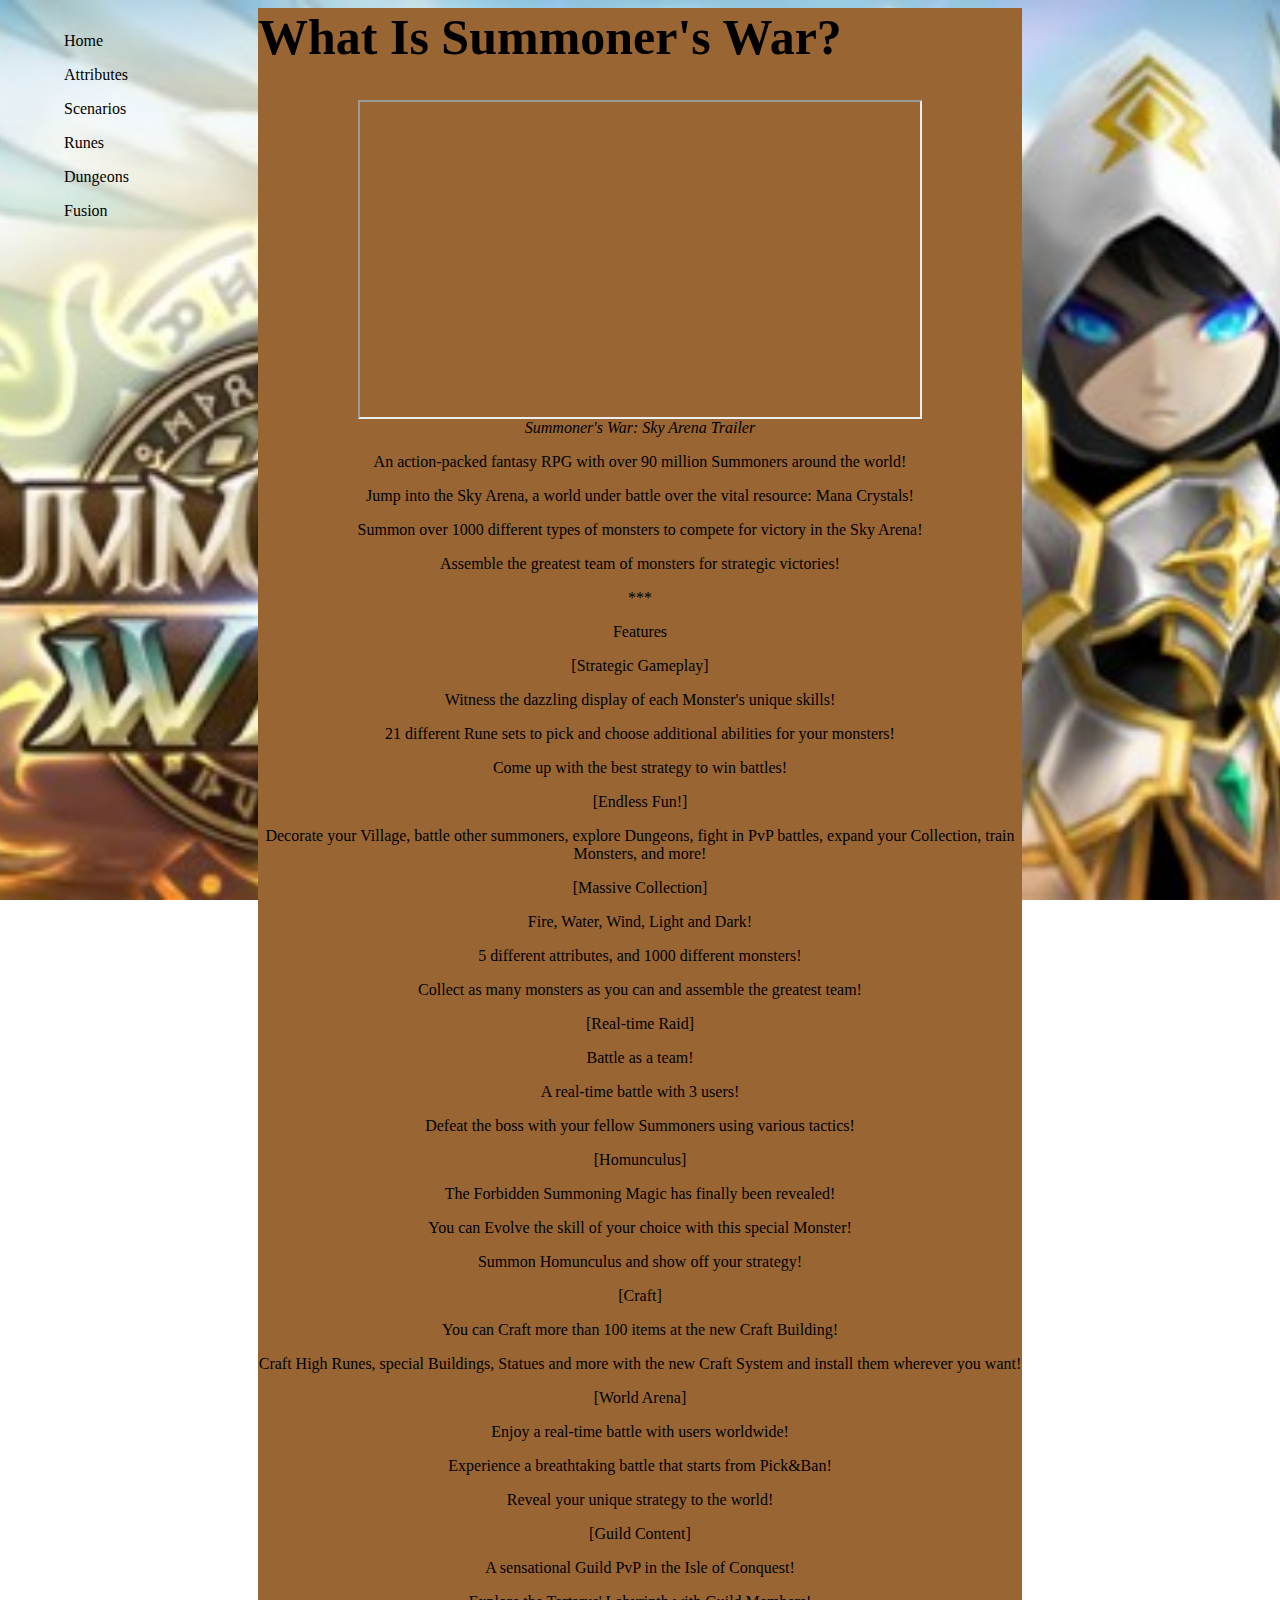
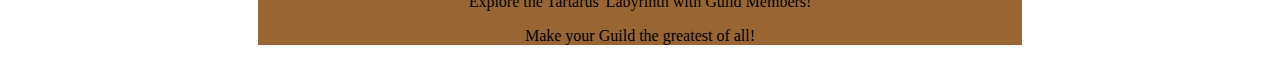
<file: index.html>
<!DOCTYPE html>
<html lang="en">
    <head>
		
        <meta charset="utf-8"/>
		 
        <link  href="styles/main.css" rel="stylesheet"/>
		<link href="styles/normalize_index.css" rel="stylesheet"/>
		<link href="images/favicon.ico" rel="Icon"/>
		<meta name="viewport" content="width=device-width, initial-scale=1">
        <title>Summoner's War: Sky Arena</title>        
    </head>
    <body>
        <header>            
        </header>
		<aside class="Left">
		<ul id="Nav">
		<li><a href="index.html">Home</a></li>
		<li><a href="attributes.html">Attributes</a></li>
		<li><a href="scenarios.html">Scenarios</a></li>
		<li><a href="runes.html">Runes</a></li>
		<li><a href="dungeons.html">Dungeons</a></li>
		<li><a href="fusion.html">Fusion</a></li>
		</ul>
		</aside>
		<div class="Wrapper">
        <h1>What Is Summoner's War?</h1>
		<figure>
          <iframe id="Trailer" src= "https://www.youtube.com/embed/6xYCsZW07o4" allowfullscreen></iframe>
         <figcaption><cite>Summoner's War: Sky Arena Trailer</cite></figcaption>
      </figure>
			<p>An action-packed fantasy RPG with over 90 million Summoners around the world!</p>

			<p>Jump into the Sky Arena, a world under battle over the vital resource: Mana Crystals!</p>
			<p>Summon over 1000 different types of monsters to compete for victory in the Sky Arena!</p>
			
			<p>Assemble the greatest team of monsters for strategic victories!</p>
			
			<p>***</p>
			
			<p>Features<p>
			
			<p>[Strategic Gameplay]</p>
			<p> Witness the dazzling display of each Monster's unique skills!</p>
			<p> 21 different Rune sets to pick and choose additional abilities for your monsters!</p>
			<p> Come up with the best strategy to win battles!</p>
			
			<p>[Endless Fun!]</p>
			<p> Decorate your Village, battle other summoners, explore Dungeons, fight in PvP battles, expand your Collection, train Monsters, and more!</p>
			
			<p>[Massive Collection]</p>
			<p> Fire, Water, Wind, Light and Dark!</p>
			<p> 5 different attributes, and 1000 different monsters!</p>
			<p> Collect as many monsters as you can and assemble the greatest team!</p>
			
			<p>[Real-time Raid]</p>
			<p> Battle as a team!</p>
			<p> A real-time battle with 3 users!</p>
			<p> Defeat the boss with your fellow Summoners using various tactics!</p>
			
			<p>[Homunculus]</p>
				<p>The Forbidden Summoning Magic has finally been revealed!</p>
				<p>You can Evolve the skill of your choice with this special Monster!</p>
				<p>Summon Homunculus and show off your strategy!</p>
			
			<p>[Craft]</p>
			<p> You can Craft more than 100 items at the new Craft Building!</p>
			<p> Craft High Runes, special Buildings, Statues and more with the new Craft System and install them wherever you want!</p>
			
			<p>[World Arena]</p>
			<p> Enjoy a real-time battle with users worldwide!</p>
			<p> Experience a breathtaking battle that starts from Pick&Ban!</p>
			<p> Reveal your unique strategy to the world!</p>
			
			<p>[Guild Content]</p>
			<p> A sensational Guild PvP in the Isle of Conquest!</p>
			<p> Explore the Tartarus' Labyrinth with Guild Members!</p>
			<p> Make your Guild the greatest of all!</p>
		</div>
    </body>
</html>
</file>
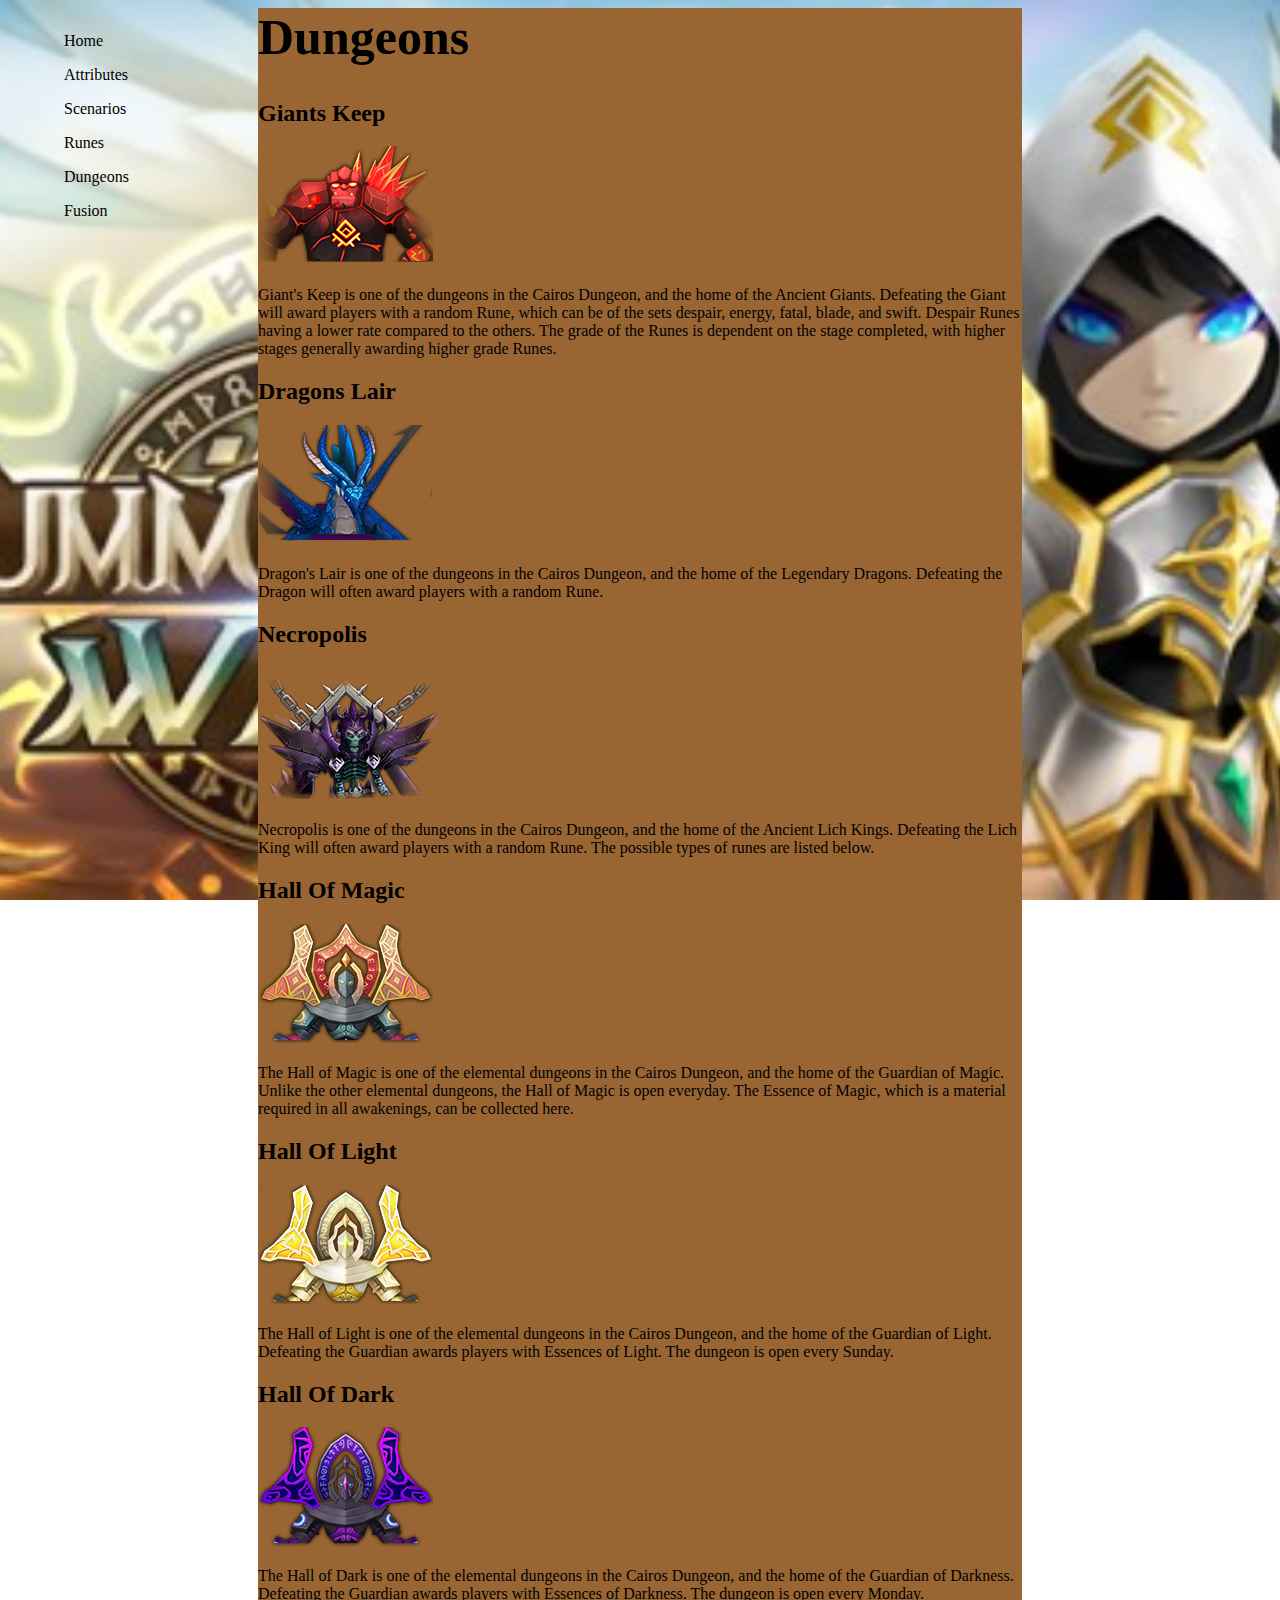
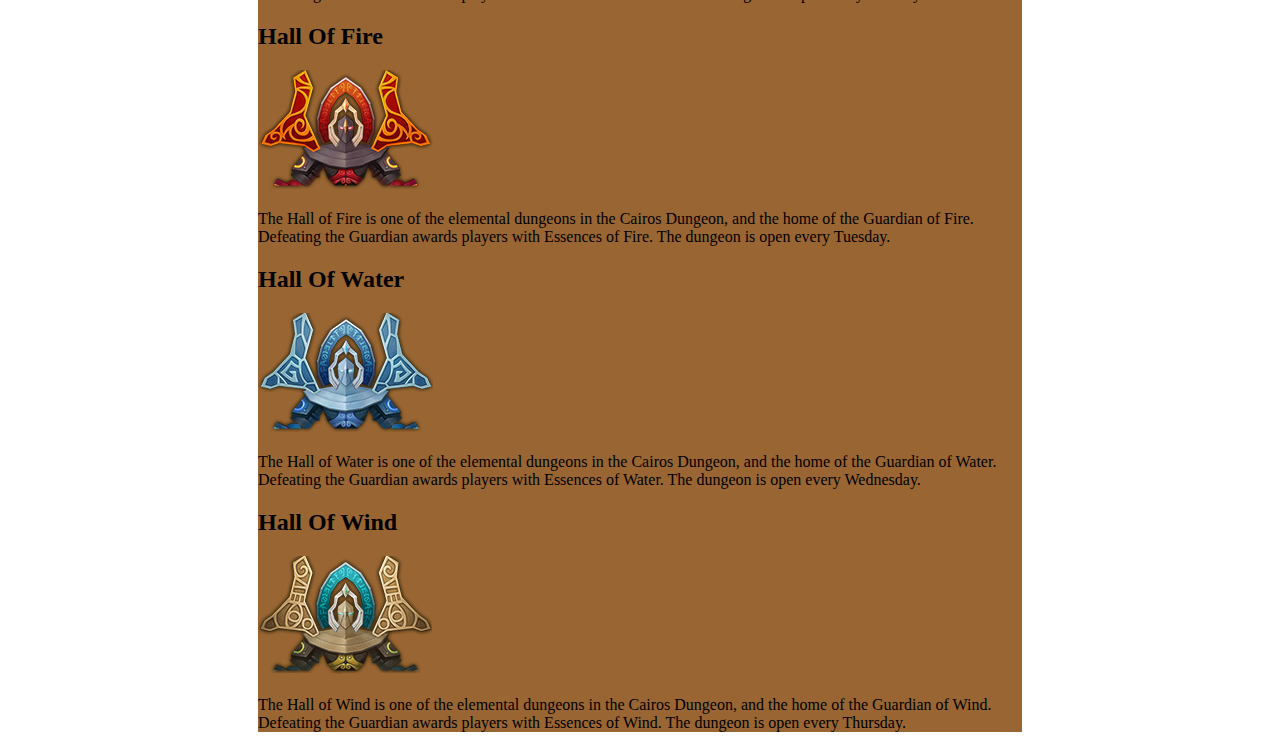
<file: dungeons.html>
<!DOCTYPE html>
<html lang="en">
    <head>
        <meta charset="utf-8"/>
		<meta name="viewport" content="width=device-width, initial-scale=1.0"> 
        <link  href="styles/main.css" rel="stylesheet"/>
		<link href="images/favicon.ico" rel="Icon"/>
        <title>Summoner's War</title>        
    </head>
    <body>
        <header>
        </header>
		<aside class="Left">
		<ul id="Nav">
		<li><a href="index.html">Home</a></li>
		<li><a href="attributes.html">Attributes</a></li>
		<li><a href="scenarios.html">Scenarios</a></li>
		<li><a href="runes.html">Runes</a></li>
		<li><a href="dungeons.html">Dungeons</a></li>
		<li><a href="fusion.html">Fusion</a></li>
		</ul>
		</aside>
		<div class="Wrapper">
		<h1>Dungeons</h1>
		<h2>Giants Keep</h2>
		<img src="images/Ancient_Giant_Symbol.png" alt="Giant"/>
		<p>Giant's Keep is one of the dungeons in the Cairos Dungeon, and the home of the Ancient Giants. Defeating the Giant will award players with a random Rune, which can be of the sets despair, energy, fatal, blade, and swift. 
		Despair Runes having a lower rate compared to the others. The grade of the Runes is dependent on the stage completed, with higher stages generally awarding higher grade Runes. </p>
		<h2>Dragons Lair</h2>
		<img src="images/Legendary_Dragon_Symbol.png" alt="Dragon"/>
		<p>Dragon's Lair is one of the dungeons in the Cairos Dungeon, and the home of the Legendary Dragons. 
		Defeating the Dragon will often award players with a random Rune.</p>
		<h2>Necropolis</h2>
		<img src="images/Ancient_Lich_King_Symbol.png" alt="Lich"/>
		<p>Necropolis is one of the dungeons in the Cairos Dungeon, and the home of the Ancient Lich Kings. 
		Defeating the Lich King will often award players with a random Rune. The possible types of runes are listed below.</p> 
		<h2>Hall Of Magic</h2>
		<img src="images/Keeper_of_Magic_Symbol.png" alt="Magic"/>
		<p>The Hall of Magic is one of the elemental dungeons in the Cairos Dungeon, and the home of the Guardian of Magic. Unlike the other elemental dungeons, the Hall of Magic is open everyday. 
		The Essence of Magic, which is a material required in all awakenings, can be collected here.</p>
		<h2>Hall Of Light</h2>
		<img src="images/Guardian_of_Light_Symbol.png" alt="Light"/>
		<p>The Hall of Light is one of the elemental dungeons in the Cairos Dungeon, and the home of the Guardian of Light. 
		Defeating the Guardian awards players with Essences of Light. The dungeon is open every Sunday.</p> 
		<h2>Hall Of Dark</h2>
		<img src="images/Guardian_of_Dark_Symbol.png" alt="Dark"/>
		<p>The Hall of Dark is one of the elemental dungeons in the Cairos Dungeon, and the home of the Guardian of Darkness. 
		Defeating the Guardian awards players with Essences of Darkness. The dungeon is open every Monday.</p>
		<h2>Hall Of Fire</h2>
		<img src="images/Guardian_of_Fire_Symbol.png" alt="Fire"/>
		<p>The Hall of Fire is one of the elemental dungeons in the Cairos Dungeon, and the home of the Guardian of Fire. 
		Defeating the Guardian awards players with Essences of Fire. The dungeon is open every Tuesday.</p> 
		<h2>Hall Of Water</h2>
		<img src="images/Guardian_of_Water_Symbol.png" alt="Water"/>
		<p>The Hall of Water is one of the elemental dungeons in the Cairos Dungeon, and the home of the Guardian of Water. 
		Defeating the Guardian awards players with Essences of Water. The dungeon is open every Wednesday.</p>
		<h2>Hall Of Wind</h2>
		<img src="images/Guardian_of_Wind_Symbol.png" alt="Wind"/>
		<p>The Hall of Wind is one of the elemental dungeons in the Cairos Dungeon, and the home of the Guardian of Wind. 
		Defeating the Guardian awards players with Essences of Wind. The dungeon is open every Thursday.</p> 
		</div>
    </body>
</html>
</file>
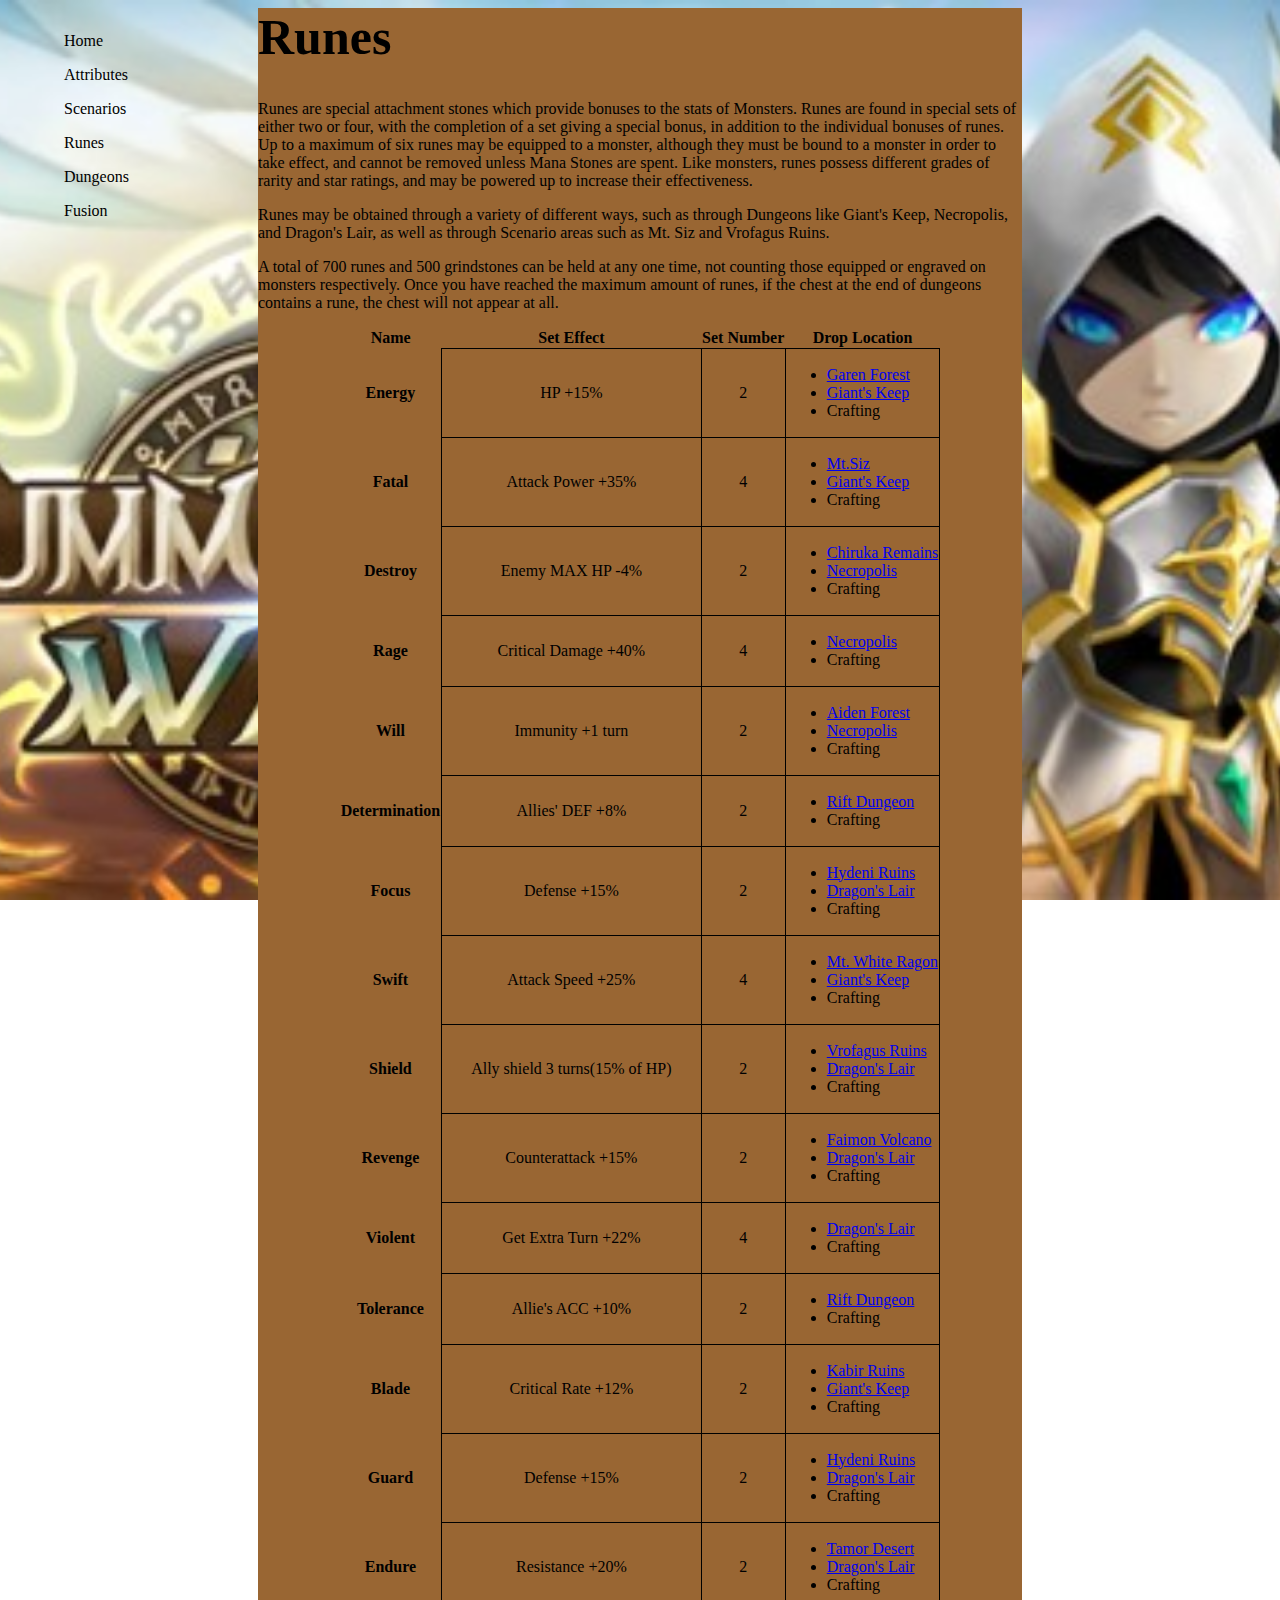
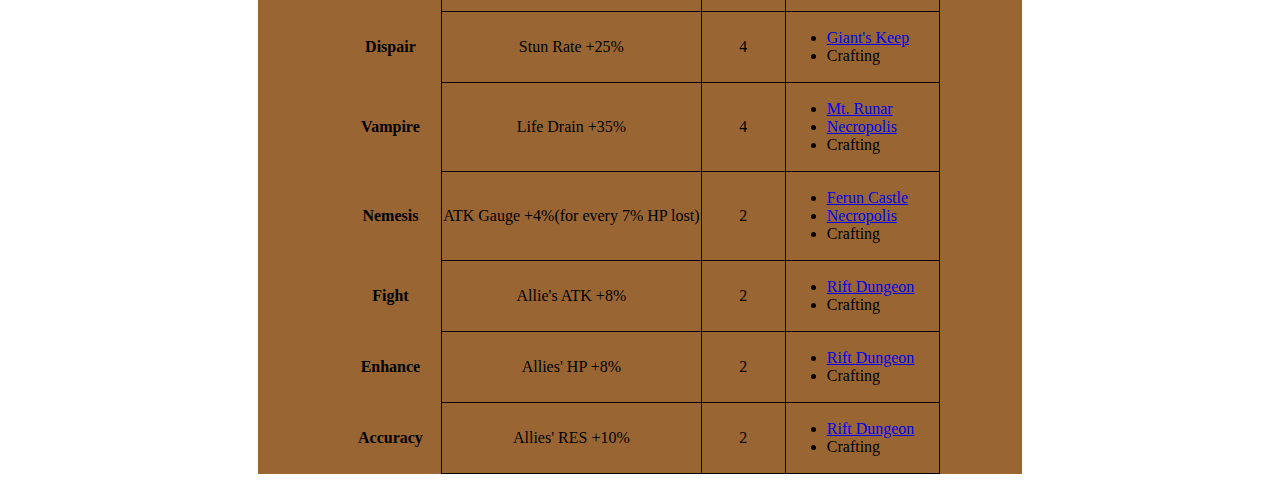
<file: runes.html>
<!DOCTYPE html>
<html lang="en">
    <head>
        <meta charset="utf-8"/>
		<meta name="viewport" content="width=device-width, initial-scale=1.0"> 
        <link  href="styles/main.css" rel="stylesheet"/>
		<link  href="styles/normalize_rune.css" rel="stylesheet"/>
		<link href="images/favicon.ico" rel="Icon"/>
        <title>Summoner's War</title>        
    </head>
    <body>
        <header>
        </header>
		<aside class="Left">
		<ul id="Nav">
		<li><a href="index.html">Home</a></li>
		<li><a href="attributes.html">Attributes</a></li>
		<li><a href="scenarios.html">Scenarios</a></li>
		<li><a href="runes.html">Runes</a></li>
		<li><a href="dungeons.html">Dungeons</a></li>
		<li><a href="fusion.html">Fusion</a></li>
		</ul>
		</aside>
		<div class="Wrapper">
		<h1>Runes</h1>
			<p>Runes are special attachment stones which provide bonuses to the stats of Monsters. Runes are found in special sets of either two or four, with the completion of a set giving a special bonus, in addition to the individual bonuses of runes. 
			Up to a maximum of six runes may be equipped to a monster, although they must be bound to a monster in order to take effect, and cannot be removed unless Mana Stones are spent. Like monsters, runes possess different grades of rarity and star ratings, and may be powered up to increase their effectiveness.</p>
			<p>Runes may be obtained through a variety of different ways, such as through Dungeons like Giant's Keep, Necropolis, and Dragon's Lair, as well as through Scenario areas such as Mt. Siz and Vrofagus Ruins.</p>  
			<p>A total of 700 runes and 500 grindstones can be held at any one time, not counting those equipped or engraved on monsters respectively. Once you have reached the maximum amount of runes, if the chest at the end of dungeons contains a rune, the chest will not appear at all. </p>
		<table class="Runes">
		<tr>
			<th>Name</th>
			<th>Set Effect</th>
			<th>Set Number</th>
			<th>Drop Location</th>
		</tr>
		<tr>
			<th>Energy</th>
			<td>HP +15%</td>
			<td>2</td>
			<td class="Location">
			<ul>
			<li>
			<a href="scenarios.html" title="Scenarios">Garen Forest</a>
			</li>
			<li>
			<a href="scenarios.html" title="Scenarios">Giant's Keep</a>
			</li>
			<li>
			<a>Crafting</a>
			</li>
			</ul>
			</td>
		</tr>
		<tr>
			<th>Fatal</th>
			<td>Attack Power +35%</td>
			<td>4</td>
			<td class="Location">
			<ul>
			<li>
			<a href="scenarios.html" title="Scenarios">Mt.Siz</a>
			</li>
			<li>
			<a href="scenarios.html" title="Scenarios">Giant's Keep</a>
			</li>
			<li>
			<a>Crafting</a>
			</li>
			</ul>
			</td>
		<tr>
			<th>Destroy</th>
			<td>Enemy MAX HP -4%</td>
			<td>2</td>
			<td class="Location">
			<ul>
			<li>
			<a href="scenarios.html" title="Scenarios">Chiruka Remains</a>
			</li>
			<li>
			<a href="scenarios.html" title="Scenarios">Necropolis</a>
			</li>
			<li>
			<a>Crafting</a>
			</li>
			</ul>
			</td>
		</tr>
		<tr>
			<th>Rage</th>
			<td>Critical Damage +40%</td>
			<td>4</td>
			<td class="Location">
			<ul>
			<li>
			<a href="scenarios.html" title="Scenarios">Necropolis</a>
			</li>
			<li>
			<a>Crafting</a>
			</li>
			</ul>
			</td>
		</tr>
		<tr>
			<th>Will</th>
			<td>Immunity +1 turn</td>
			<td>2</td>
			<td class="Location">
			<ul>
			<li>
			<a href="scenarios.html" title="Scenarios">Aiden Forest</a>
			</li>
			<li>
			<a href="scenarios.html" title="Scenarios">Necropolis</a>
			</li>
			<li>
			<a>Crafting</a>
			</li>
			</ul>
			</td>
		</tr>
		<tr>
			<th>Determination</th>	
			<td>Allies' DEF +8%</td>
			<td>2</td>
			<td class="Location">
			<ul>
			<li>
			<a href ="dungeons.html" title="Rift Dungeon">Rift Dungeon</a>
			</li>
			<li>
			<a>Crafting</a>
			</li>
			</ul>
			</td>
		</tr>
		<tr>
			<th>Focus</th>			
			<td>Defense +15%</td>
			<td>2</td>
			<td class="Location">
			<ul>
			<li>
			<a href="scenarios.html" title="Scenarios">Hydeni Ruins</a>
			</li>
			<li>
			<a href="scenarios.html" title="Scenarios">Dragon's Lair</a>
			</li>
			<li>
			<a>Crafting</a>
			</li>
			</ul>
			</td>
		</tr>
		<tr>
			<th>Swift</th>		
			<td>Attack Speed +25%</td>
			<td>4</td>
			<td class="Location">
			<ul>
			<li>
			<a href="scenarios.html" title="Scenarios">Mt. White Ragon</a>
			</li>
			<li>
			<a href="scenarios.html" title="Scenarios">Giant's Keep</a>
			</li>
			<li>
			<a>Crafting</a>
			</li>
			</ul>
			</td>
		</tr>
		<tr>
			<th>Shield</th>			
			<td>Ally shield 3 turns(15% of HP)</td>
			<td>2</td>
			<td class="Location">
			<ul>
			<li>
			<a href="scenarios.html" title="Scenarios">Vrofagus Ruins</a>
			</li>
			<li>
			<a href="scenarios.html" title="Scenarios">Dragon's Lair</a>
			</li>
			<li>
			<a>Crafting</a>
			</li>
			</ul>
			</td>
		</tr>
		<tr>
			<th>Revenge</th>			
			<td>Counterattack +15%</td>
			<td>2</td>
			<td class="Location">
			<ul>
			<li>
			<a href="scenarios.html" title="Scenarios">Faimon Volcano</a>
			</li>
			<li>
			<a href="scenarios.html" title="Scenarios">Dragon's Lair</a>
			</li>
			<li>
			<a>Crafting</a>
			</li>
			</ul>
			</td>
		</tr>
		<tr>
			<th>Violent</th>		
			<td>Get Extra Turn +22%</td>
			<td>4</td>
			<td class="Location">
			<ul>
			<li>
			<a href="scenarios.html" title="Scenarios">Dragon's Lair</a>
			</li>
			<li>
			<a>Crafting</a>
			</li>
			</ul>
			</td>
		</tr>
		<tr>
			<th>Tolerance</th>		
			<td>Allie's ACC +10%</td>
			<td>2</td>
			<td class="Location">
			<ul>
			<li>
			<a href ="dungeons.html" title="Rift Dungeon">Rift Dungeon</a>
			</li>
			<li>
			<a>Crafting</a>
			</li>
			</ul>
			</td>	
		</tr>
		<tr>
			<th>Blade</th>		
			<td>Critical Rate +12%</td>
			<td>2</td>
			<td class="Location">
			<ul>
			<li>
			<a href="scenarios.html" title="Scenarios">Kabir Ruins</a>
			</li>
			<li>
			<a href="scenarios.html" title="Scenarios">Giant's Keep</a>
			</li>
			<li>
			<a>Crafting</a>
			</li>
			</ul>
			</td>
		</tr>
		<tr>
			<th>Guard</th>			
			<td>Defense +15%</td>
			<td>2</td>
			<td class="Location">
			<ul>
			<li>
			<a href="scenarios.html" title="Scenarios">Hydeni Ruins</a>
			</li>
			<li>
			<a href="scenarios.html" title="Scenarios">Dragon's Lair</a>
			</li>
			<li>
			<a>Crafting</a>
			</li>
			</ul>
			</td>
		</tr>
		<tr>
			<th>Endure</th>			
			<td>Resistance +20%</td>
			<td>2</td>
			<td class="Location">
			<ul>
			<li>
			<a href="scenarios.html" title="Scenarios">Tamor Desert</a>
			</li>
			<li>
			<a href="scenarios.html" title="Scenarios">Dragon's Lair</a>
			</li>
			<li>
			<a>Crafting</a>
			</li>
			</ul>
			</td>
		</tr>
		<tr>
			<th>Dispair</th>			
			<td>Stun Rate +25%</td>
			<td>4</td>
			<td class="Location">
			<ul>
			<li>
			<a href="scenarios.html" title="Scenarios">Giant's Keep</a>
			</li>
			<li>
			<a>Crafting</a>
			</li>
			</ul>
			</td>
		</tr>
		<tr>
			<th>Vampire</th>			
			<td>Life Drain +35%</td>
			<td>4</td>
			<td class="Location">
			<ul>
			<li>
			<a href="scenarios.html" title="Scenarios">Mt. Runar</a>
			</li>
			<li>
			<a href="scenarios.html" title="Scenarios">Necropolis</a>
			</li>
			<li>
			<a>Crafting</a>
			</li>
			</ul>
			</td>
		</tr>
		<tr>
			<th>Nemesis</th>			
			<td>ATK Gauge +4%(for every 7% HP lost)</td>
			<td>2</td>
			<td class="Location">
			<ul>
			<li>
			<a href="scenarios.html" title="Scenarios">Ferun Castle</a>
			</li>
			<li>
			<a href="scenarios.html" title="Scenarios">Necropolis</a>
			</li>
			<li>
			<a>Crafting</a>
			</li>
			</ul>
			</td>
		</tr>
		<tr>
			<th>Fight</th>			
			<td>Allie's ATK +8%</td>
			<td>2</td>
			<td class="Location">
			<ul>
			<li>
			<a href ="dungeons.html" title="Rift Dungeon">Rift Dungeon</a>
			</li>
			<li>
			<a>Crafting</a>
			</li>
			</ul>
			</td>
		</tr>
		<tr>
			<th>Enhance</th>			
			<td>Allies' HP +8%</td>
			<td>2</td>
			<td class="Location">
			<ul>
			<li>
			<a href="dungeons.html" title="Rift Dungeon">Rift Dungeon</a>
			</li>
			<li>
			<a>Crafting</a>
			</li>
			</ul>
			</td>
		</tr>
		<tr>
			<th>Accuracy</th>			
			<td>Allies' RES +10%</td>
			<td>2</td>
			<td class="Location">
			<ul>
			<li>
			<a href ="dungeons.html" title="Rift Dungeon">Rift Dungeon</a>
			</li>
			<li>
			<a>Crafting</a>
			</li>
			</ul>
			</td>
		</tr>
		</table>
	</div>
    </body>
</html>
</file>
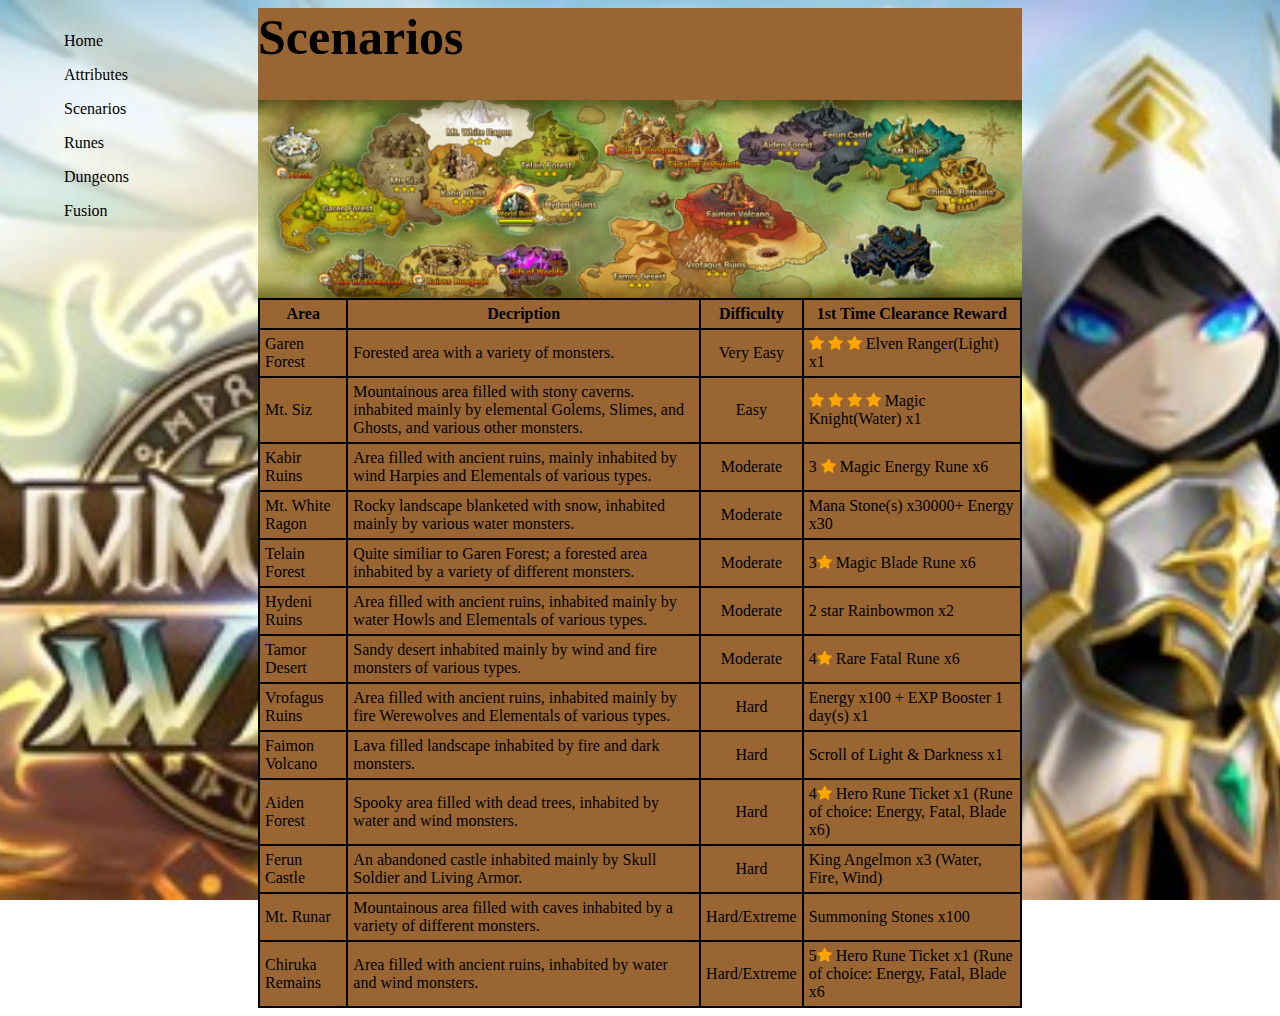
<file: scenarios.html>
<!DOCTYPE html>
<html lang="en">
    <head>
        <meta charset="utf-8"/>
		 <meta name="viewport" content="width=device-width, initial-scale=1.0"> 
        <link  href="styles/main.css" rel="stylesheet"/>
		<link  href="styles/normalize_scenario.css" rel="stylesheet"/>
		<link href="images/favicon.ico" rel="Icon"/>
		<link rel="stylesheet" href="https://cdnjs.cloudflare.com/ajax/libs/font-awesome/4.7.0/css/font-awesome.min.css">
        <title>Summoner's War</title>        
    </head>
    <body>
        <header>
        </header>
		<aside class="Left">
		<ul id="Nav">
		<li><a href="index.html">Home</a></li>
		<li><a href="attributes.html">Attributes</a></li>
		<li><a href="scenarios.html">Scenarios</a></li>
		<li><a href="runes.html">Runes</a></li>
		<li><a href="dungeons.html">Dungeons</a></li>
		<li><a href="fusion.html">Fusion</a></li>
		</ul>
		</aside>
		<div class="Wrapper">
		<h1>Scenarios</h1>
		<img id="Map" src="images/WorldMap.png" alt="World Map"/>
		<table class ="Table">
		  <tr>
			<th>Area</th>
			<th>Decription</th>
			<th>Difficulty</th>
			<th>1st Time Clearance Reward</th>
		  </tr>
		  <tr>
			<td>Garen Forest</td>
			<td>Forested area with a variety of monsters. </td>
			<td class="center">Very Easy</td>
			<td>
			<span class="fa fa-star checked"></span>
			<span class="fa fa-star checked"></span>
			<span class="fa fa-star checked"></span>
			Elven Ranger(Light) x1
			</td>
		  </tr>
		  <tr>
			<td>Mt. Siz</td>
			<td>Mountainous area filled with stony caverns. inhabited mainly by elemental Golems, Slimes, and Ghosts, and various other monsters. </td>
			<td class="center">Easy</td>
			<td>
			<span class="fa fa-star checked"></span>
			<span class="fa fa-star checked"></span>
			<span class="fa fa-star checked"></span>
			<span class="fa fa-star checked"></span>
			Magic Knight(Water) x1
			</td>
		  </tr>
		  <tr>
			<td>Kabir Ruins</td>
			<td>Area filled with ancient ruins, mainly inhabited by wind Harpies and Elementals of various types. </td>
			<td class="center">Moderate</td>
			<td>
			3 <span class="fa fa-star checked"></span> Magic Energy Rune x6
			</td>
		  </tr>
		  <tr>
			<td>Mt. White Ragon</td>
			<td>Rocky landscape blanketed with snow, inhabited mainly by various water monsters. </td>
			<td class="center">Moderate</td>
			<td>Mana Stone(s) x30000+ Energy x30</td>
		  </tr>
		  <tr>
			<td>Telain Forest</td>
			<td>Quite similiar to Garen Forest; a forested area inhabited by a variety of different monsters.</td>
			<td class="center">Moderate</td>
			<td>3<span class="fa fa-star checked"></span> Magic Blade Rune x6</td>
		  </tr>
		  <tr>
			<td>Hydeni Ruins</td>
			<td>Area filled with ancient ruins, inhabited mainly by water Howls and Elementals of various types. </td>
			<td class="center">Moderate</td>
			<td>2 star Rainbowmon x2</td>
		  </tr>
		  <tr>
			<td>Tamor Desert</td>
			<td>Sandy desert inhabited mainly by wind and fire monsters of various types. </td>
			<td class="center">Moderate</td>
			<td>4<span class="fa fa-star checked"></span> Rare Fatal Rune x6</td>	
		  </tr>
		  <tr>
			<td>Vrofagus Ruins</td>
			<td>Area filled with ancient ruins, inhabited mainly by fire Werewolves and Elementals of various types.</td>
			<td class="center">Hard</td>
			<td>Energy x100 + EXP Booster 1 day(s) x1</td>
		  </tr>
		  <tr>
			<td>Faimon Volcano</td>
			<td>Lava filled landscape inhabited by fire and dark monsters. </td>
			<td class="center">Hard</td>
			<td>Scroll of Light & Darkness x1</td>
		  </tr>
		  <tr>
			<td>Aiden Forest</td>
			<td>Spooky area filled with dead trees, inhabited by water and wind monsters. </td>
			<td class="center">Hard</td>
			<td>4<span class="fa fa-star checked"></span> Hero Rune Ticket x1 (Rune of choice: Energy, Fatal, Blade x6)</td>
		  </tr>
		  <tr>
			<td>Ferun Castle</td>
			<td>An abandoned castle inhabited mainly by Skull Soldier and Living Armor. </td>
			<td class="center">Hard</td>
			<td>King Angelmon x3 (Water, Fire, Wind)</td>
		  </tr>
		  <tr>
			<td>Mt. Runar</td>
			<td>Mountainous area filled with caves inhabited by a variety of different monsters. </td>
			<td class="center">Hard/Extreme</td>
			<td>Summoning Stones x100</td>
		  </tr>
		  <tr>
			<td>Chiruka Remains</td>
			<td>Area filled with ancient ruins, inhabited by water and wind monsters. </td>
			<td class="center">Hard/Extreme</td>
			<td>5<span class="fa fa-star checked"></span> Hero Rune Ticket x1 (Rune of choice: Energy, Fatal, Blade x6</td>
		  </tr>
		</table>
		</div>
    </body>
</html>
</file>
<file: styles/main.css>
body{
	background-image: url("../images/SummonersWar_Background.jpg");
	background-repeat: no-repeat;
	background-attachment: fixed;
	background-position: center;
	background-size: cover;
	/* background-color:#c68c53;*/
}
h1{
	margin-top: auto;
	font-size:50px;
}


div.Wrapper{
	background-color:#996633;
	margin-left: 250px;
	margin-right: 250px;
}


aside.Left{
	float:left;
	margin-right:100px;
	display:block;
}
#Nav ul  {
    margin-right: 200px;
    width: 250px;
    background-color: #f1f1f1;
}

#Nav li {
	list-style-type: none;
}	

#Nav li a {
    display: block;
    color: #000;
    padding: 8px 16px;
    text-decoration: none;
}

/* Change the link color on hover */
#Nav li a:hover {
    background-color: #555;
    color: white;
}

/*Tablet Screen*/
@media only screen and (max-width: 800px){
	div.Wrapper{
		margin-right:100px;
	}

}

/*Mobile screen*/
@media only screen and (max-width: 480px){
		aside.Left{
		width:100%;
	}
	ul#Nav{
		margin: 0;
		
	}
	ul#Nav li a{
		display: block;
		background-color: #654321;
		color: white;
		width: 92%;
	}
	div.Wrapper{
		margin:0;
	}
	
	img, #Map{
		display: none;
	}
}
</file>
